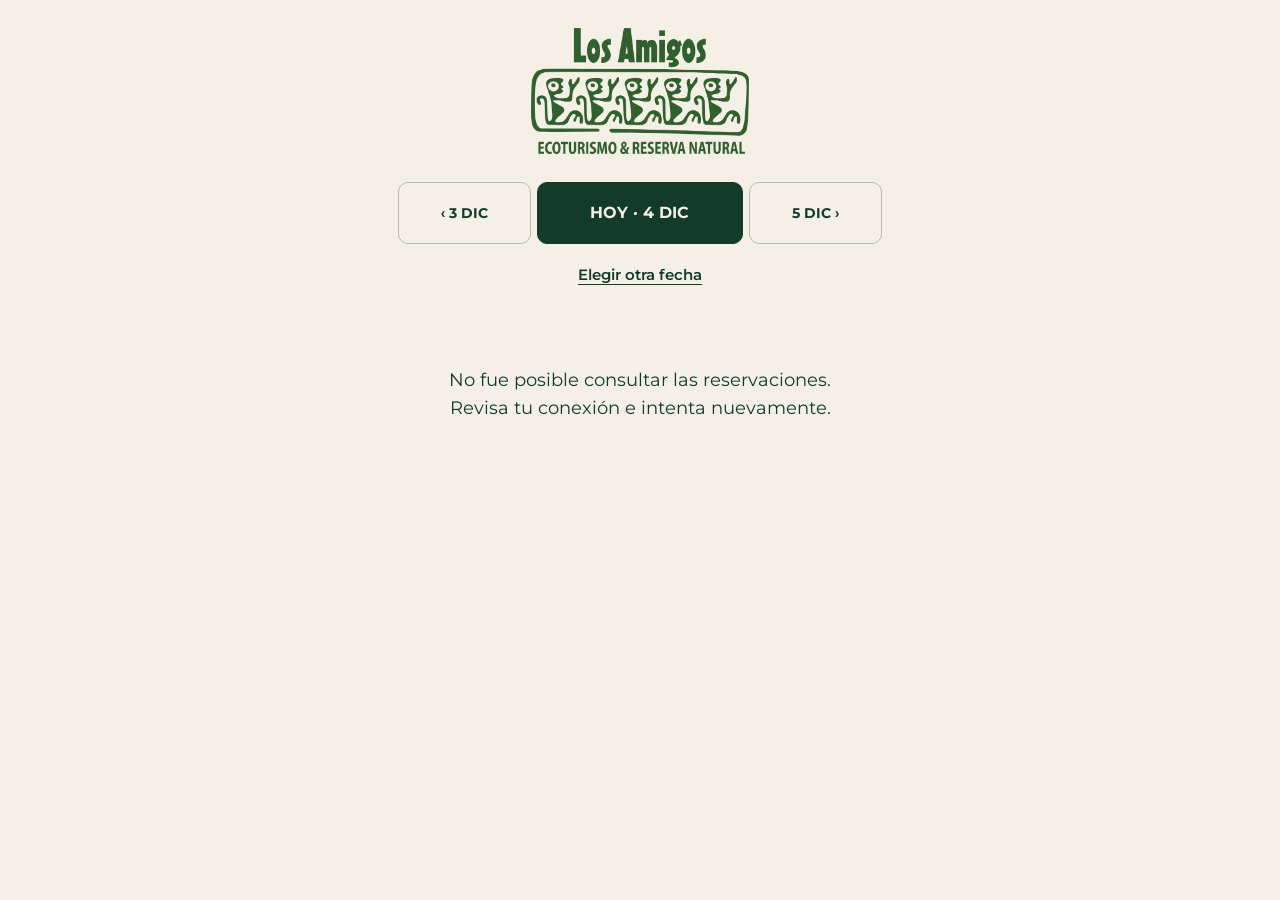
<file: los-amigos/control/index.html>
<!doctype html><html lang="es"><head><meta name="description" content="Consulta interna de huéspedes de Los Amigos."><meta name="robots" content="noindex, nofollow"><meta charset="utf-8"><meta name="viewport" content="width=device-width, initial-scale=1"><meta name="theme-color" content="#123B2A"><title>Los Amigos · Consulta de huéspedes</title><style>body{margin:0;background:#F5F0E6}</style></head><body><style>
@font-face {
  font-family: 'Montserrat';
  font-style: normal;
  font-weight: 400;
  font-display: swap;
  src: url([data-uri]) format('woff');
}
@font-face {
  font-family: 'Montserrat';
  font-style: normal;
  font-weight: 500;
  font-display: swap;
  src: url([data-uri]) format('woff');
}
@font-face {
  font-family: 'Montserrat';
  font-style: normal;
  font-weight: 600;
  font-display: swap;
  src: url([data-uri]) format('woff');
}
@font-face {
  font-family: 'Montserrat';
  font-style: normal;
  font-weight: 700;
  font-display: swap;
  src: url([data-uri]) format('woff');
}
@font-face {
  font-family: 'Montserrat';
  font-style: normal;
  font-weight: 800;
  font-display: swap;
  src: url([data-uri]) format('woff');
}

#amigos-prototipo {font-family:Montserrat,Arial,sans-serif;color:#123B2A;background:#F5F0E6;max-width:520px;margin:0 auto;padding:28px 18px 36px;box-sizing:border-box;min-height:650px;color-scheme:light;}
#amigos-prototipo * {box-sizing:border-box}
#amigos-prototipo button,#amigos-prototipo input {font:inherit}
#amigos-prototipo button {cursor:pointer;touch-action:manipulation}
#amigos-prototipo .am-logo {display:block;width:218px;max-width:75%;height:auto;margin:0 auto 28px}
#amigos-prototipo .am-nav {display:grid;grid-template-columns:1fr 1.55fr 1fr;gap:6px;align-items:stretch}
#amigos-prototipo .am-nav button {min-height:62px;border:1px solid #b5beae;border-radius:10px;background:transparent;color:#123B2A;font-size:14px;font-weight:700;padding:8px 4px}
#amigos-prototipo .am-nav .am-selected {background:#123B2A;color:#F5F0E6;border-color:#123B2A;font-size:16px}
#amigos-prototipo .am-selected small {display:block;font-size:11px;font-weight:500;margin-top:3px}
#amigos-prototipo .am-choose {display:block;min-height:48px;margin:7px auto 0;padding:8px 16px;border:0;background:transparent;color:#123B2A;font-size:15px;font-weight:600;text-decoration:underline;text-underline-offset:4px}
#amigos-prototipo .am-demo {margin:6px 0 23px;text-align:center;color:#4B3222;font-size:11px;font-weight:500;line-height:1.6}
#amigos-prototipo .am-card {background:#fffdf8;border:1px solid #d4d8c9;border-radius:14px;margin:0 0 16px;padding:24px}
#amigos-prototipo h2 {font-size:27px;line-height:1.2;letter-spacing:.015em;font-weight:800;margin:0 0 19px;color:#123B2A;overflow-wrap:anywhere}
#amigos-prototipo .am-people {font-size:20px;line-height:1.4;font-weight:700;margin:0 0 5px}
#amigos-prototipo .am-name {font-size:17px;line-height:1.45;font-weight:400;color:#4B3222;margin:0 0 16px;overflow-wrap:anywhere}
#amigos-prototipo .am-status {display:inline-flex;align-items:center;gap:8px;padding:8px 11px;border-radius:6px;font-size:13px;line-height:1.3;font-weight:700;letter-spacing:.035em;margin:0 0 14px}
#amigos-prototipo .am-arrival {color:#123B2A;background:#e6eddf;border-left:4px solid #4F6B3A}
#amigos-prototipo .am-stay {color:#123B2A;background:#efeee2;border-left:4px solid #7A7A4A}
#amigos-prototipo .am-departure {color:#4B3222;background:#f7e9ce;border-left:4px solid #D28C1F}
#amigos-prototipo .am-exit {font-size:15px;line-height:1.4;margin:0;color:#4B3222}
#amigos-prototipo .am-exit strong {font-weight:600}
#amigos-prototipo .am-guest + .am-guest {border-top:1px solid #cfd3c5;margin-top:22px;padding-top:22px}
#amigos-prototipo .am-empty {font-size:18px;text-align:center;line-height:1.6;padding:44px 20px;margin:0}
#amigos-prototipo dialog {color:#123B2A;background:#F5F0E6;border:1px solid #b5beae;border-radius:16px;padding:25px;width:calc(100% - 36px);max-width:380px;font-family:inherit}
#amigos-prototipo dialog::backdrop {background:#123b2a66}
#amigos-prototipo dialog h2 {font-size:22px;letter-spacing:0}
#amigos-prototipo dialog label {display:block;font-size:14px;margin-bottom:8px}
#amigos-prototipo dialog input {width:100%;min-height:54px;font-size:18px;border:1px solid #7A7A4A;border-radius:8px;background:#fffdf8;color:#123B2A;padding:12px}
#amigos-prototipo .am-actions {display:flex;gap:10px;margin-top:20px}
#amigos-prototipo .am-actions button {min-height:50px;flex:1;border:1px solid #123B2A;border-radius:8px;background:transparent;color:#123B2A;font-size:15px;font-weight:600}
#amigos-prototipo .am-actions .am-apply {background:#123B2A;color:#F5F0E6}
@media(max-width:359px){#amigos-prototipo{padding:24px 12px}#amigos-prototipo .am-card{padding:20px}#amigos-prototipo .am-nav button{font-size:12px}#amigos-prototipo .am-nav .am-selected{font-size:14px}}
</style>
<div id="amigos-prototipo">
<header>
<img class="am-logo" src="logo-oficial.png" alt="Los Amigos Ecoturismo y Reserva Natural, logotipo oficial">
<nav class="am-nav" aria-label="Consultar por fecha">
<button type="button" data-am="previous" aria-label="Día anterior"></button>
<button type="button" data-am="today" class="am-selected" aria-label="Volver a hoy"></button>
<button type="button" data-am="next" aria-label="Día siguiente"></button>
</nav>
<button type="button" class="am-choose" data-am="choose">Elegir otra fecha</button>
<p class="am-demo" data-am="connection" role="status"></p>
</header>
<main data-am="results" aria-live="polite" aria-atomic="true"></main>
<dialog data-am="dialog" aria-labelledby="am-date-title">
<form data-am="form">
<h2 id="am-date-title">Elegir otra fecha</h2>
<label for="am-date-input">Fecha de consulta</label>
<input id="am-date-input" data-am="input" type="date" required min="1900-01-01" max="2100-12-31">
<div class="am-actions"><button data-am="cancel" type="button">Cancelar</button><button class="am-apply" type="submit">Ver fecha</button></div>
</form>
</dialog>
</div>
<script>
(() => {
const root = document.getElementById('amigos-prototipo');
const el = name => root.querySelector('[data-am="'+name+'"]');
const currentDay = () => new Intl.DateTimeFormat('en-CA',{timeZone:'America/Mexico_City',year:'numeric',month:'2-digit',day:'2-digit'}).format(new Date());
let today = currentDay();
let selected = today;
// Only the selected day is returned by the authenticated, read-only endpoint.
let stays = [];
let requestNumber = 0;
let aborter;
const escape = value => String(value).replaceAll('&','&amp;').replaceAll('<','&lt;').replaceAll('>','&gt;');
const months=['ene','feb','mar','abr','may','jun','jul','ago','sep','oct','nov','dic'];
function dateParts(d){return d.split('-').map(Number)}
function shortDate(d){const [y,m,day]=dateParts(d);return day+' '+months[m-1]}
function shift(d,n){const [y,m,day]=dateParts(d);const next=new Date(Date.UTC(y,m-1,day+n));return next.toISOString().slice(0,10)}
function visible(d){return stays.filter(s=>s.arrival<=d&&s.departure>=d)}
function situation(s,d){return s.departure===d?'departure':s.arrival===d?'arrival':'stay'}
const labels={arrival:'LLEGA HOY',stay:'HOSPEDADO',departure:'SALE HOY'};
const symbols={arrival:'↘',stay:'●',departure:'↗'};
function guest(s){const state=situation(s,selected);return '<section class="am-guest"><p class="am-people">'+(s.people===null?'PERSONAS POR CONFIRMAR':s.people+(s.people===1?' PERSONA':' PERSONAS'))+'</p><p class="am-name">'+escape(s.name)+'</p><p class="am-status am-'+state+'"><span aria-hidden="true">'+symbols[state]+'</span>'+labels[state]+'</p><p class="am-exit">Sale: <strong>'+shortDate(s.departure)+'</strong></p></section>'}
async function render(){
 const request = ++requestNumber;
 if(aborter) aborter.abort();
 aborter = new AbortController();
 el('previous').textContent='‹ '+shortDate(shift(selected,-1)).toUpperCase();
 el('next').textContent=shortDate(shift(selected,1)).toUpperCase()+' ›';
 el('today').innerHTML=(selected===today?'HOY · ':'')+shortDate(selected).toUpperCase()+(selected===today?'':'<small>Volver a hoy</small>');
 el('today').setAttribute('aria-label','Fecha seleccionada: '+shortDate(selected)+' '+selected.slice(0,4)+'. Volver a hoy');
 el('connection').textContent='';
 el('results').innerHTML='<p class="am-empty">Consultando huéspedes…</p>';
 try {
  const response=await fetch('api.php?date='+encodeURIComponent(selected),{credentials:'same-origin',cache:'no-store',signal:aborter.signal});
  const payload=await response.json();
  if(request!==requestNumber)return;
  if(!response.ok) {
    const messages={configuration_pending:'La conexión con reservaciones está pendiente de activación.',authentication_required:'Ingresa con el acceso del personal.',too_many_attempts:'Espera 15 minutos antes de intentar nuevamente.'};
    el('results').innerHTML='<p class="am-empty">'+(messages[payload.error] || 'No fue posible consultar las reservaciones. Intenta nuevamente.')+'</p>';
    return;
  }
  if(payload.date!==selected || !Array.isArray(payload.stays))throw Error('Invalid response');
  stays=payload.stays;
 } catch(error) {
  if(request!==requestNumber || error.name==='AbortError')return;
  el('results').innerHTML='<p class="am-empty">No fue posible consultar las reservaciones. Revisa tu conexión e intenta nuevamente.</p>';
  return;
 }
 const groups=new Map();
 visible(selected).forEach(s=>{if(!groups.has(s.cabin))groups.set(s.cabin,[]);groups.get(s.cabin).push(s)});
 el('results').innerHTML=groups.size?Array.from(groups,([cabin,guests])=>'<article class="am-card"><h2>'+escape(cabin)+'</h2>'+guests.sort((a,b)=>a.arrival.localeCompare(b.arrival)).map(guest).join('')+'</article>').join(''):'<p class="am-empty">No hay huéspedes para esta fecha.</p>';
}
el('previous').addEventListener('click',()=>{selected=shift(selected,-1);render()});
el('next').addEventListener('click',()=>{selected=shift(selected,1);render()});
el('today').addEventListener('click',()=>{selected=today;render()});
el('choose').addEventListener('click',()=>{el('input').value=selected;el('dialog').showModal()});
el('cancel').addEventListener('click',()=>el('dialog').close());
el('form').addEventListener('submit',e=>{e.preventDefault();if(el('input').value&&el('form').reportValidity()){selected=el('input').value;render();el('dialog').close()}});
function refresh(){const nextToday=currentDay();if(selected===today)selected=nextToday;today=nextToday;render()}
document.addEventListener('visibilitychange',()=>{if(!document.hidden)refresh()});
setInterval(()=>{if(!document.hidden&&!el('dialog').open)refresh()},60000);
render();
})();
</script>
</body></html>
</file>
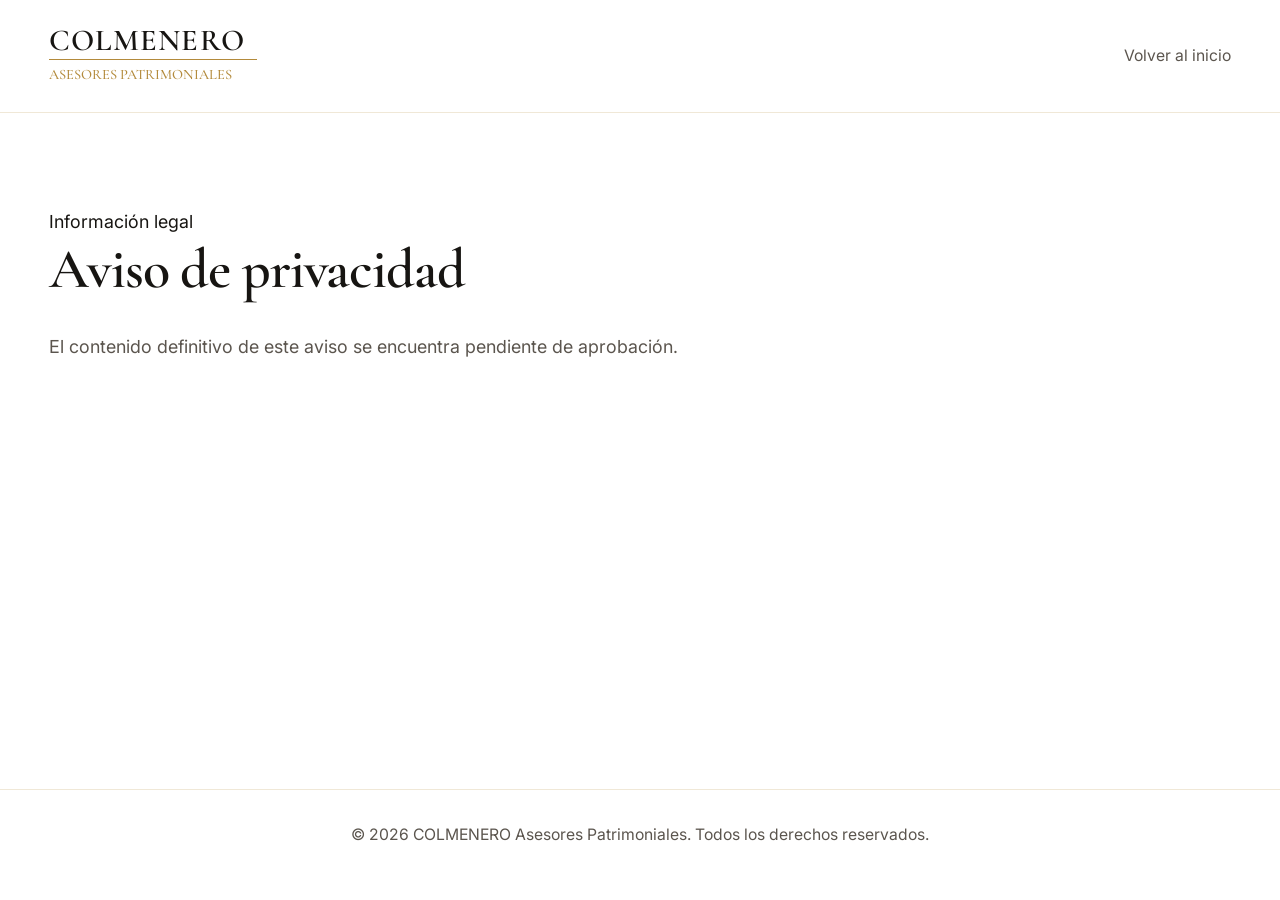
<file: aviso-de-privacidad.html>
<!DOCTYPE html>
<html lang="es-MX">
<head>
    <meta charset="UTF-8">
    <meta name="viewport" content="width=device-width, initial-scale=1.0">
    <title>Aviso de privacidad | COLMENERO Asesores Patrimoniales</title>
    <meta name="description" content="Aviso de privacidad de COLMENERO Asesores Patrimoniales.">
    <meta name="robots" content="noindex, follow">
    <link rel="canonical" href="https://colmenero.co/aviso-de-privacidad.html">
    <link rel="icon" type="image/svg+xml" href="favicon/favicon.svg">
    <link rel="preconnect" href="https://fonts.googleapis.com">
    <link rel="preconnect" href="https://fonts.gstatic.com" crossorigin>
    <link href="https://fonts.googleapis.com/css2?family=Cormorant+Garamond:wght@400;500;600;700&family=Inter:wght@300;400;500;600;700&display=swap" rel="stylesheet">
    <link rel="stylesheet" href="css/style.css">
    <link rel="stylesheet" href="css/legal.css">
</head>
<body>
    <header class="legal-header"><div class="container"><div class="brand"><a href="index.html" class="logo">COLMENERO</a><span class="brand-divider"></span><span class="brand-tagline">Asesores Patrimoniales</span></div><a class="legal-back" href="index.html">Volver al inicio</a></div></header>
    <main class="legal-main"><div class="container"><div class="legal-content"><span class="section-eyebrow">Información legal</span><h1>Aviso de privacidad</h1><p>El contenido definitivo de este aviso se encuentra pendiente de aprobación.</p></div></div></main>
    <footer class="legal-footer"><div class="container"><p>© 2026 COLMENERO Asesores Patrimoniales. Todos los derechos reservados.</p></div></footer>
</body>
</html>
</file>
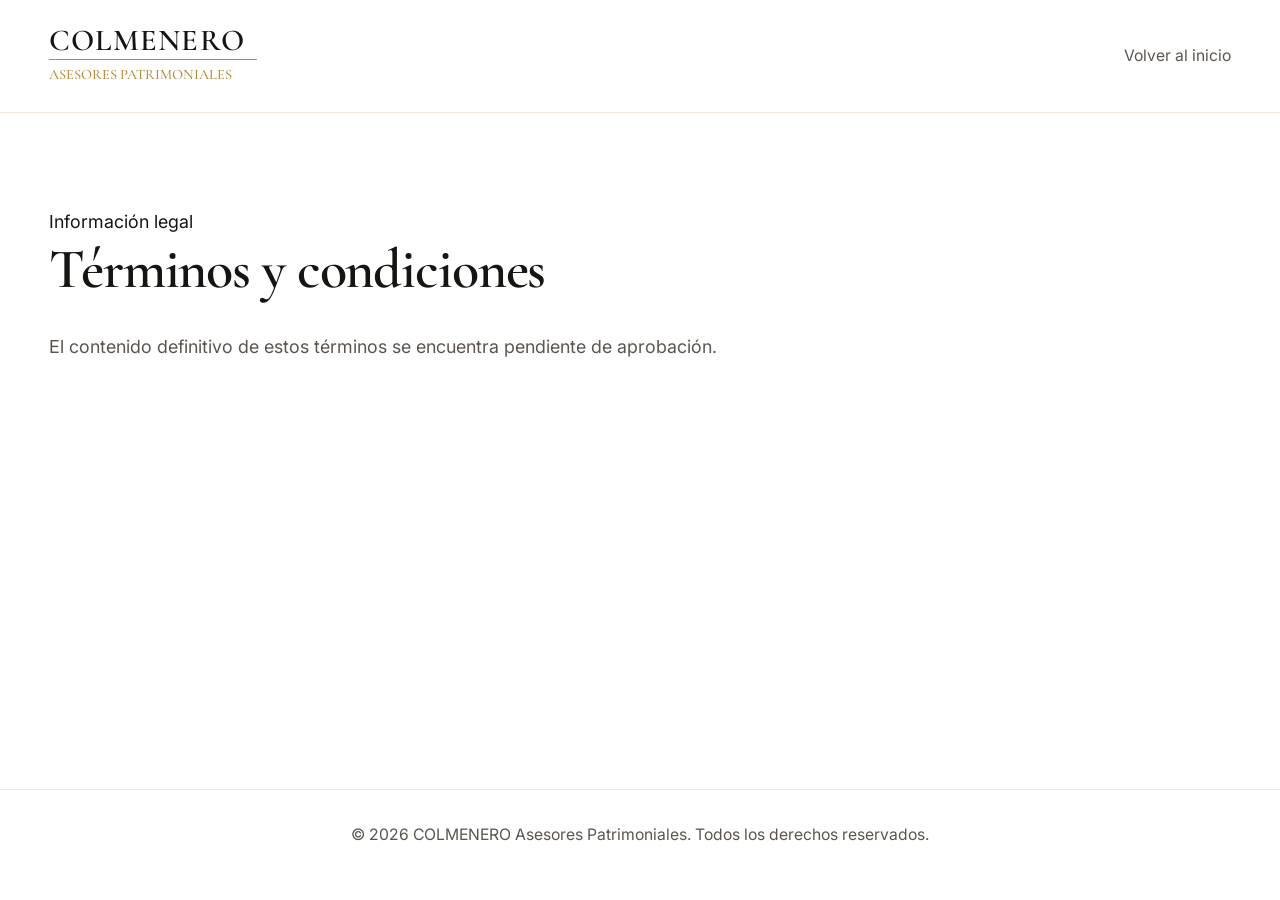
<file: terminos-y-condiciones.html>
<!DOCTYPE html>
<html lang="es-MX">
<head>
    <meta charset="UTF-8">
    <meta name="viewport" content="width=device-width, initial-scale=1.0">
    <title>Términos y condiciones | COLMENERO Asesores Patrimoniales</title>
    <meta name="description" content="Términos y condiciones de COLMENERO Asesores Patrimoniales.">
    <meta name="robots" content="noindex, follow">
    <link rel="canonical" href="https://colmenero.co/terminos-y-condiciones.html">
    <link rel="icon" type="image/svg+xml" href="favicon/favicon.svg">
    <link rel="preconnect" href="https://fonts.googleapis.com">
    <link rel="preconnect" href="https://fonts.gstatic.com" crossorigin>
    <link href="https://fonts.googleapis.com/css2?family=Cormorant+Garamond:wght@400;500;600;700&family=Inter:wght@300;400;500;600;700&display=swap" rel="stylesheet">
    <link rel="stylesheet" href="css/style.css">
    <link rel="stylesheet" href="css/legal.css">
</head>
<body>
    <header class="legal-header"><div class="container"><div class="brand"><a href="index.html" class="logo">COLMENERO</a><span class="brand-divider"></span><span class="brand-tagline">Asesores Patrimoniales</span></div><a class="legal-back" href="index.html">Volver al inicio</a></div></header>
    <main class="legal-main"><div class="container"><div class="legal-content"><span class="section-eyebrow">Información legal</span><h1>Términos y condiciones</h1><p>El contenido definitivo de estos términos se encuentra pendiente de aprobación.</p></div></div></main>
    <footer class="legal-footer"><div class="container"><p>© 2026 COLMENERO Asesores Patrimoniales. Todos los derechos reservados.</p></div></footer>
</body>
</html>
</file>
<file: css/style.css>
/*====================================
ROOT
====================================*/

:root {
  /*====================================
    COLOR TOKENS
    ====================================*/

  /* Neutral */
  --neutral-0: #ffffff;
  --neutral-50: #f8f8f6;
  --neutral-100: #efede8;
  --neutral-200: #ddd8cf;
  --neutral-300: #c8c2b8;
  --neutral-400: #a9a195;
  --neutral-500: #7a746b;
  --neutral-600: #5b554e;
  --neutral-700: #3b352e;
  --neutral-800: #25211d;
  --neutral-900: #171512;

  /* Gold */
  --gold-100: #e5d0a0;
  --gold-300: #c9a75d;
  --gold-500: #b38a3b;
  --gold-700: #8d6a2b;
  --gold-900: #5e461c;

  /*====================================
    SEMANTIC COLORS
    ====================================*/

  /* Brand */
  --color-primary: var(--neutral-900);
  --color-secondary: var(--neutral-700);
  --color-accent: var(--gold-500);

  /* Backgrounds */
  --color-background: var(--neutral-0);
  --color-surface: var(--neutral-50);
  --color-surface-alt: var(--neutral-100);

  /* Text */
  --color-text: var(--neutral-900);
  --color-text-muted: var(--neutral-600);
  --color-text-inverse: var(--neutral-0);

  /* Borders */
  --color-border: var(--neutral-200);
  --color-border-strong: var(--neutral-300);

  /* States */
  --color-success: #2e7d32;
  --color-warning: #c88719;
  --color-error: #c62828;

  /*====================================
    TYPOGRAPHY
    ====================================*/

  --font-heading: "Cormorant Garamond", serif;

  --font-body: "Inter", sans-serif;

  /*====================================
    FONT SCALE
    ====================================*/

  --fs-xs: clamp(0.75rem, 0.72rem + 0.15vw, 0.875rem);
  --fs-sm: clamp(0.875rem, 0.84rem + 0.18vw, 1rem);
  --fs-base: clamp(1rem, 0.96rem + 0.2vw, 1.125rem);
  --fs-md: clamp(1.125rem, 1.05rem + 0.3vw, 1.25rem);
  --fs-lg: clamp(1.375rem, 1.28rem + 0.45vw, 1.625rem);
  --fs-xl: clamp(1.75rem, 1.6rem + 0.65vw, 2.125rem);
  --fs-2xl: clamp(2.25rem, 2rem + 1vw, 3rem);
  --fs-3xl: clamp(3rem, 2.6rem + 1.4vw, 4rem);

  /*====================================
    SPACING
    ====================================*/

  --space-3xs: 0.25rem; /* 4px */
  --space-2xs: 0.5rem; /* 8px */
  --space-xs: 0.625rem; /* 10px */
  --space-sm: 0.75rem; /* 12px */
  --space-md: 1rem; /* 16px */
  --space-lg: 1.25rem; /* 20px */
  --space-xl: 1.563rem; /* 25px */
  --space-2xl: 1.938rem; /* 31px */
  --space-3xl: 2.438rem; /* 39px */
  --space-4xl: 3.063rem; /* 49px */
  --space-5xl: 3.813rem; /* 61px */
  --space-6xl: 4.75rem; /* 76px */
  --space-7xl: 5.938rem; /* 95px */
  --space-8xl: 7.438rem; /* 119px */

  /*====================================
    LAYOUT
    ====================================*/
  /* Containers */
  --container-width: 80rem; /* 1280px */
  --container-reading: 47.5rem; /* 760px */

  /* Grid */
  --grid-columns: 12;
  --grid-gutter: 2rem; /* 32px */

  /* Header */
  --header-height: 7rem; /* 96px */

  /* Sections */
  --section-spacing: var(--space-8xl);

  /*====================================
    BORDER RADIUS
    ====================================*/

  /*====================================
    SHADOWS
    ====================================*/

  /*====================================
    TRANSITIONS
    ====================================*/

  /*====================================
    Z-INDEX
    ====================================*/
}

/*====================================
RESET
====================================*/

*,
*::before,
*::after {
  box-sizing: border-box;
}

* {
  margin: 0;
  padding: 0;
}

img,
picture,
svg,
video,
canvas {
  display: block;
  max-width: 100%;
  height: auto;
}
html {
  scroll-behavior: smooth;
  text-size-adjust: 100%;
}

body {
  min-height: 100vh;
}
/*====================================
BASE
====================================*/
html {
  font-size: 100%;
}

body {
  background-color: var(--color-background);

  color: var(--color-text);

  font-family: var(--font-body);

  font-size: var(--fs-base);

  font-weight: 400;

  line-height: 1.6;

  text-rendering: optimizeLegibility;

  -webkit-font-smoothing: antialiased;

  -moz-osx-font-smoothing: grayscale;
}

/*====================================
MEDIA
====================================*/

/*====================================
LINKS
====================================*/

a {
  color: inherit;

  text-decoration: none;

  transition: color 0.3s ease;
}

a:hover {
  color: var(--color-accent);
}

a:focus-visible {
  outline: 2px solid var(--color-accent);

  outline-offset: 0.25rem;
}
/*====================================
LISTS
====================================*/

ul,
ol {
  list-style: none;
}

li {
  list-style: none;
}

/*====================================
TYPOGRAPHY
====================================*/
/* Headings */

h1,
h2,
h3,
h4,
h5,
h6 {
  font-family: var(--font-heading);

  color: var(--color-primary);

  font-weight: 600;

  line-height: 1.15;

  letter-spacing: -0.02em;

  text-wrap: balance;
}

/* Individual Heading Sizes */

h1 {
  font-size: var(--fs-3xl);
}

h2 {
  font-size: var(--fs-2xl);
}

h3 {
  font-size: var(--fs-xl);
}

h4 {
  font-size: var(--fs-lg);
}

h5 {
  font-size: var(--fs-md);
}

h6 {
  font-size: var(--fs-base);
}

/* Paragraphs */

p {
  font-size: var(--fs-base);

  line-height: 1.7;

  color: var(--color-text);
}

/* Small */

small {
  font-size: var(--fs-sm);

  color: var(--color-text-muted);
}

/* Strong */

strong {
  font-weight: 600;
}

/* Emphasis */

em {
  font-style: italic;
}

/*====================================
LAYOUT
====================================*/

/*====================================
COMPONENTS
====================================*/

/* Container */

/*====================================
CONTAINER
====================================*/

.container {
  width: 100%;

  max-width: var(--container-width);

  margin-inline: auto;

  padding-inline: var(--space-4xl);
}
/* Section */

.section {
  padding-block: 0;
}
/*====================================
HEADER
====================================*/

.header {
  position: sticky;

  top: 0;

  z-index: 1000;

  background: var(--color-background);

  border-bottom: 1px solid rgba(179, 138, 59, 0.2);
}

/*====================================
DESKTOP NAVIGATION
====================================*/

.desktop-nav {
  display: grid;

  grid-template-columns: 320px 1fr auto;

  align-items: center;

  gap: 3rem;

  min-height: var(--header-height);
}

/*====================================
BRAND
====================================*/

.brand {
  display: flex;

  flex-direction: column;

  justify-content: center;

  align-items: flex-start;

  width: max-content;
}

.logo {
  display: block;

  font-family: var(--font-heading);

  font-size: 1.9rem;

  font-weight: 600;

  line-height: 1;

  letter-spacing: 0.04em;

  text-transform: uppercase;

  color: var(--color-primary);
}

.brand-divider {
  width: 13rem;

  height: 1px;

  background: var(--color-accent);

  margin: 0.2rem 0;
}

.brand-tagline {
  font-family: var(--font-heading);

  font-size: 0.9rem;

  font-weight: 500;

  color: var(--color-accent);

  text-transform: uppercase;
}
.mobile-brand {
  margin-top: auto;

  display: flex;

  justify-content: center;
}

.mobile-brand img {
  width: 290px;

  max-width: 90%;

  height: auto;

  display: block;
}
/*====================================
DESKTOP MENU
====================================*/

.nav-menu {
  display: flex;

  justify-content: center;

  align-items: center;

  gap: var(--space-2xl);
}

.nav-menu li {
  display: flex;
}

.nav-menu a {
  position: relative;

  font-size: var(--fs-sm);

  font-weight: 500;

  color: var(--color-text);

  padding-bottom: 0.35rem;

  transition: color 0.3s ease;
}

.nav-menu a::after {
  content: "";

  position: absolute;

  left: 0;

  bottom: 0;

  width: 0;

  height: 1px;

  background: var(--color-accent);

  transition: width 0.3s ease;
}

.nav-menu a:hover {
  color: var(--color-primary);
}

.nav-menu a:hover::after {
  width: 100%;
}

/*====================================
DESKTOP ACTIONS
====================================*/

.nav-actions {
  display: flex;

  justify-content: flex-end;

  align-items: center;
}

/*====================================
MOBILE HEADER
====================================*/

.mobile-header {
  display: none;
}

/*====================================
MOBILE NAVIGATION
====================================*/

.mobile-nav {
  position: fixed;

  inset: 0;

  display: flex;

  flex-direction: column;

  align-items: center;

  background: var(--color-background);

  padding: 2rem 2rem 3rem;

  transform: translateX(100%);

  transition: transform 0.45s ease;

  z-index: 2000;
}
.mobile-nav ul {
  list-style: none;

  display: flex;

  flex-direction: column;

  align-items: center;

  gap: 1.6rem;

  margin: 3rem 0 2.5rem;

  padding: 0;
}

.mobile-nav li {
  display: flex;

  justify-content: center;
}

.mobile-nav a {
  font-family: var(--font-heading);

  font-size: 2rem;

  color: var(--color-primary);

  text-decoration: none;
}
.menu-toggle {
  border: none;

  background: none;

  cursor: pointer;
}

.menu-close {
  border: none;

  background: none;

  cursor: pointer;
}
/*====================================
BUTTONS
====================================*/

.btn {
  display: inline-flex;

  align-items: center;

  justify-content: center;

  padding: 0.9rem 1.75rem;

  border: 1px solid var(--color-accent);

  border-radius: 4px;

  background-color: transparent;

  color: var(--color-primary);

  font-family: inherit;

  font-size: var(--fs-sm);

  font-weight: 500;

  cursor: pointer;

  transition:
    background-color 0.3s ease,
    color 0.3s ease,
    border-color 0.3s ease;
  white-space: nowrap;
}

.btn-primary {
  background-color: transparent;

  color: var(--color-primary);
}

.btn-primary:hover {
  background-color: var(--color-accent);

  color: var(--color-text-inverse);

  border-color: var(--color-accent);
}

.btn-primary:focus-visible {
  outline: 2px solid var(--color-accent);

  outline-offset: 0.25rem;
}

/*====================================
UTILITIES
====================================*/
body.menu-open {
  overflow: hidden;
}
</file>
<file: css/legal.css>
/*====================================
LEGAL PAGES
====================================*/

.legal-header { border-bottom: 1px solid rgba(179, 138, 59, 0.2); }
.legal-header .container { display: flex; align-items: center; justify-content: space-between; min-height: 7rem; gap: 2rem; }
.legal-back { color: var(--color-text-muted); font-size: var(--fs-sm); }
.legal-main { min-height: calc(100vh - 14rem); padding: var(--space-7xl) 0; }
.legal-content { max-width: var(--container-reading); }
.legal-content .section-eyebrow { text-align: left; }
.legal-content .section-eyebrow::before { left: 0; right: auto; }
.legal-content h1 { margin-bottom: var(--space-2xl); font-size: clamp(2.25rem, 5vw, 3.5rem); }
.legal-content p { color: var(--color-text-muted); }
.legal-footer { padding: 2rem 0; border-top: 1px solid rgba(179, 138, 59, 0.2); }
.legal-footer p { color: var(--color-text-muted); font-size: var(--fs-sm); text-align: center; }

@media (max-width: 768px) {
  .legal-header .container { min-height: 5.5rem; padding-inline: var(--space-lg); }
  .legal-header .brand-tagline, .legal-header .brand-divider { display: none; }
  .legal-main { min-height: calc(100vh - 11rem); padding: var(--space-5xl) 0; }
}
</file>
